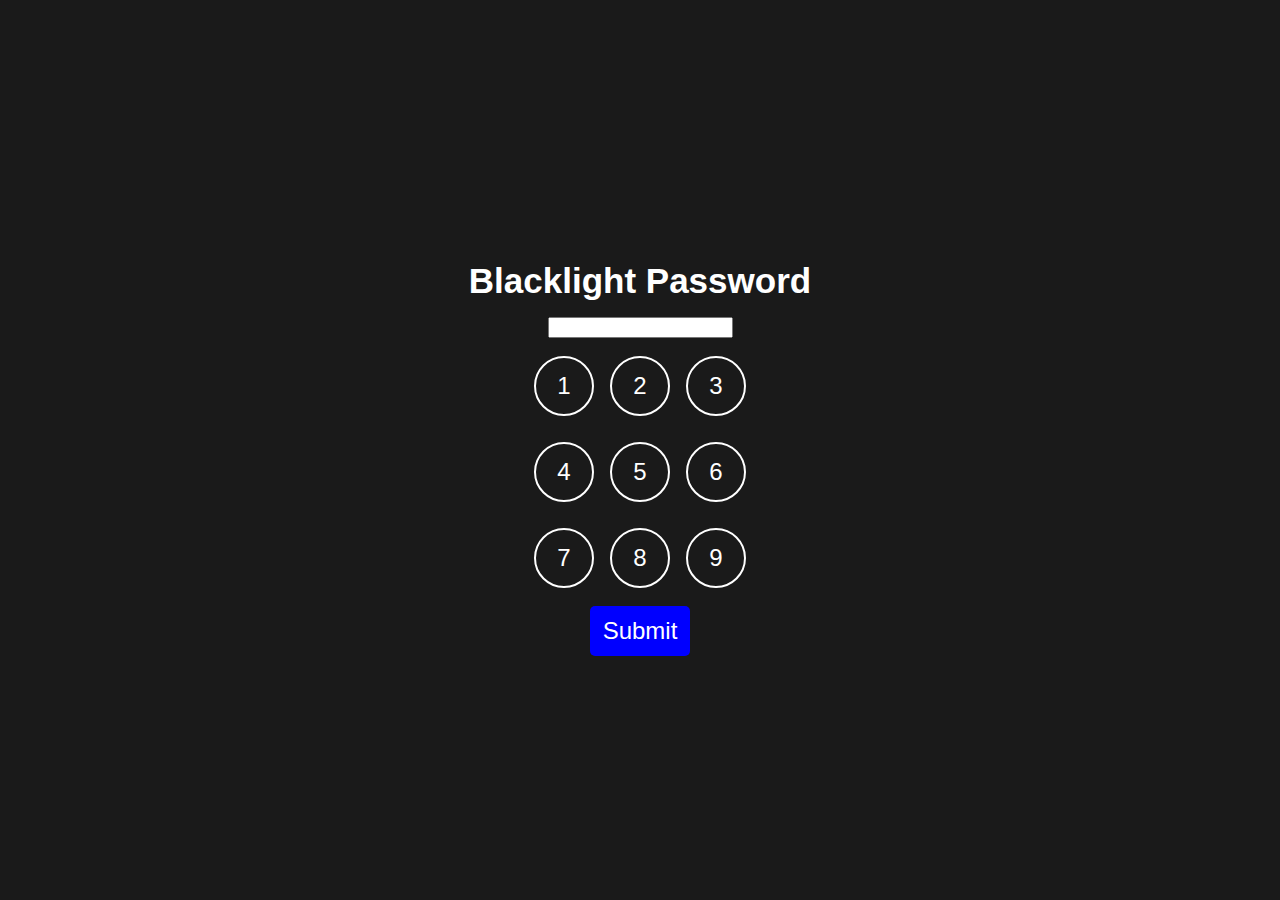
<file: index.html>
<html>
<head>
    <title>Blacklight Password</title>
    <link rel="stylesheet" href="main.css">
</head>
<body>

    <h1>Blacklight Password</h1>
    <div class="password-entry">
        <input type="text" id="password" readonly>
        <div class="button-row">
            <button class="number-button" onclick="appendDigit(1)">1</button>
            <button class="number-button" onclick="appendDigit(2)">2</button>
            <button class="number-button" onclick="appendDigit(3)">3</button>
        </div>
        <div class="button-row">
            <button class="number-button" onclick="appendDigit(4)">4</button>
            <button class="number-button" onclick="appendDigit(5)">5</button>
            <button class="number-button" onclick="appendDigit(6)">6</button>
        </div>
        <div class="button-row">
            <button class="number-button" onclick="appendDigit(7)">7</button>
            <button class="number-button" onclick="appendDigit(8)">8</button>
            <button class="number-button" onclick="appendDigit(9)">9</button>
        </div>
        <button class="submit-button" onclick="submitPassword()">Submit</button>
    </div>
    <script src="script.js"></script>
</body>
</html>
</file>
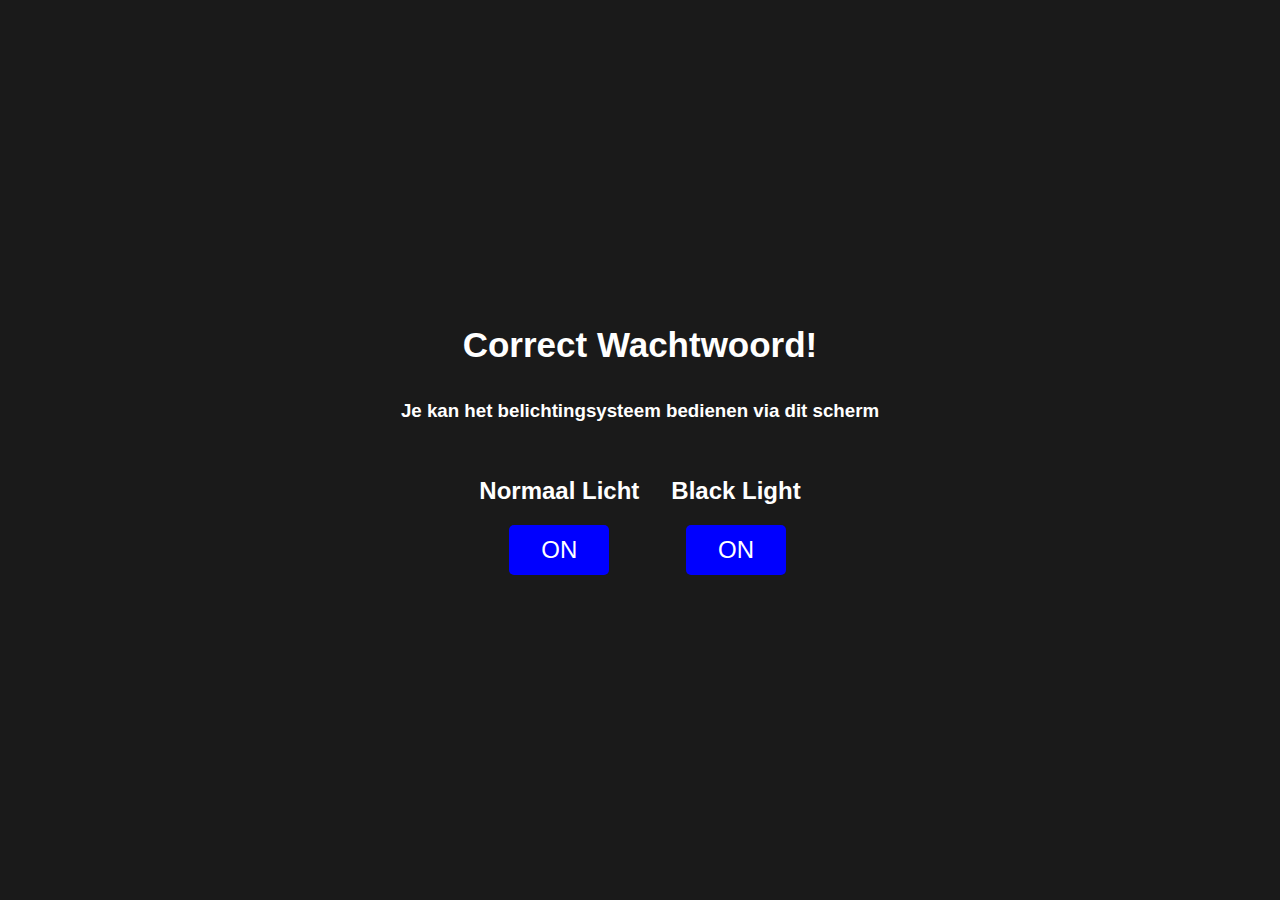
<file: correct.html>
<!DOCTYPE html>
<html>
<head>
    <title>Correct Password</title>
    <link rel="stylesheet" href="main.css">
</head>
<body>
    <h1>Correct Wachtwoord!</h1>
    <h3>Je kan het belichtingsysteem bedienen via dit scherm</h3>
    <div class="schakelaars">
        <div class="schakelaar">
            <h2>Normaal Licht </h2>
            <div>
            <button  class="submit-button normalLight" >ON</button>
            </div>
        </div>
        <div class="schakelaar">
            <h2>Black Light</h2>
            <div>
            <button  class="submit-button blackLight">ON</button>
            </div>
            
        </div>
    </div>

    <script src="script.js"></script>
</body>
</html>
</file>
<file: main.css>
body {
    display: flex;
    justify-content: center;
    align-items: center;
    flex-direction: column;
    height: 100vh;
    margin: 0;
    background-color: #1a1a1a;
    font-family: Arial, sans-serif;
    color: #fff;

}

h1{
    font-size: 35px;
    margin: 1rem;
}

.password-entry {
    text-align: center;
    max-width: 80%;
    margin: 0 auto;
}

.input-password {
    width: 100%;
    height: 40px;
    text-align: center;
    font-size: 24px;
    margin: 10px auto;
    border: 2px solid #fff;
    background-color: #1a1a1a;
    color: #fff;
}

.button-row {
    display: flex;
    justify-content: center;
    margin: 10px 0;
}

.number-button {
    width: 60px;
    height: 60px;
    font-size: 24px;
    border: 2px solid #fff;
    border-radius: 50%;
    background-color: #1a1a1a;
    color: #fff;
    cursor: pointer;
    transition: background-color 0.2s;
    margin: 0.5rem;
}

.number-button:hover {
    background-color: #000;
}

.submit-button {
    width: 100px;
    height: 50px;
    font-size: 24px;
    background-color: #00f;
    color: #fff;
    cursor: pointer;
    border: none;
    border-radius: 5px;
    transition: background-color 0.2s;
}

.submit-button:hover {
    background-color: #00a;
}


.schakelaars{
    display: flex;

}

.schakelaar {
    margin: 1rem;
    align-items: center;
    display: flex;
    justify-content: center;
    align-items: center;
    flex-direction: column;
}

.state{
    font-weight: 900;
}
</file>
